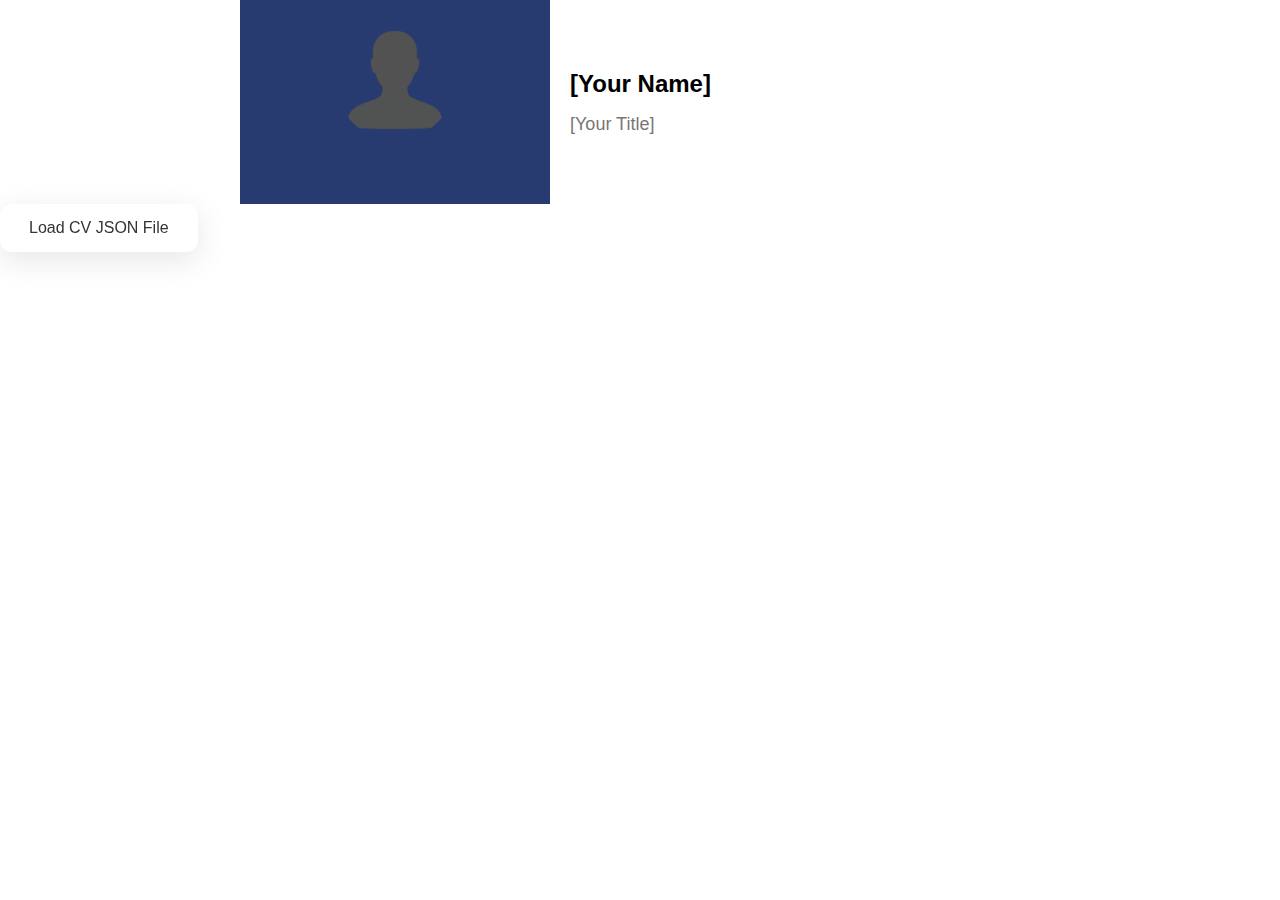
<file: index.html>
<!DOCTYPE html>
<html lang="en">
	<head>
		<meta charset="UTF-8" />
		<link rel="icon" type="image/png" href="/favicon.png" />
		<meta name="viewport" content="width=device-width, initial-scale=1.0" />
		<title id="pageTitle"></title>
		<link rel="stylesheet" href="style.css" />
	</head>
	<body>
		<div class="container">
			<div class="left-column">
				<div class="photo">
					<img src="./cv_photo.png" alt="Photo" />
				</div>
				<div id="contact" class="contact"></div>
				<div id="education" class="education"></div>
				<div id="expertise" class="expertise"></div>
				<div id="language" class="language"></div>
			</div>
			<div class="right-column">
				<div id="header" class="header">
					<h1 class="name">[Your Name]</h1>
					<p class="title">[Your Title]</p>
				</div>
				<div id="experience" class="experience"></div>
				<div id="link" class="link"></div>
			</div>
		</div>
		<script type="module" src="index.js"></script>
	</body>
</html>
</file>
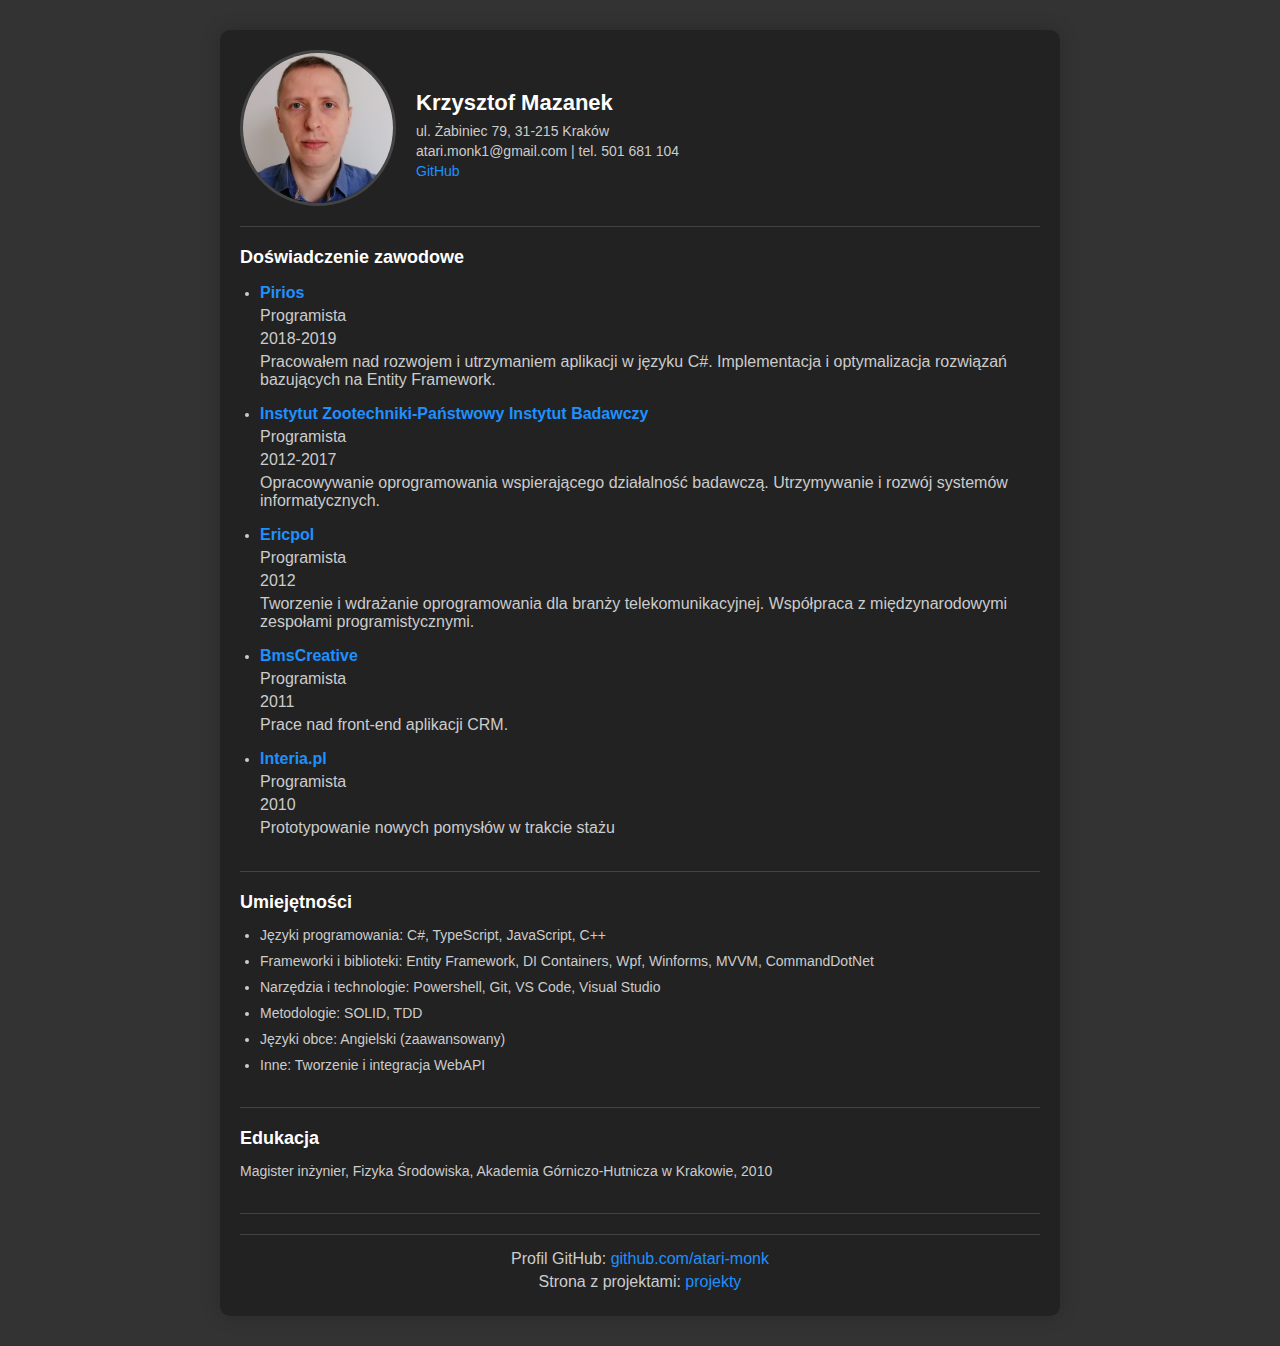
<file: 2024/index.html>
<!DOCTYPE html>
<html lang="en">
    <head>
        <meta charset="UTF-8" />
        <meta name="viewport" content="width=device-width, initial-scale=1.0" />
        <title>Krzysztof Mazanek - CV</title>
        <link rel="stylesheet" href="style.css" />
    </head>
    <body>
        <div class="container">
            <header>
                <div class="profile">
                    <img
                        src="profile.jpg"
                        alt="Krzysztof Mazanek"
                        class="profile-img"
                    />
                    <div class="contact-info">
                        <h1>Krzysztof Mazanek</h1>
                        <p>ul. Żabiniec 79, 31-215 Kraków</p>
                        <p>atari.monk1@gmail.com | tel. 501 681 104</p>
                        <p>
                            <a href="https://github.com/atari-monk">GitHub</a>
                        </p>
                    </div>
                </div>
            </header>

            <section class="experience">
                <h2>Doświadczenie zawodowe</h2>
                <ul>
                    <li>
                        <h3>Pirios</h3>
                        <p>Programista</p>
                        <p>2018-2019</p>
                        <p>
                            Pracowałem nad rozwojem i utrzymaniem aplikacji w
                            języku C#. Implementacja i optymalizacja rozwiązań
                            bazujących na Entity Framework.
                        </p>
                    </li>
                    <li>
                        <h3>
                            Instytut Zootechniki-Państwowy Instytut Badawczy
                        </h3>
                        <p>Programista</p>
                        <p>2012-2017</p>
                        <p>
                            Opracowywanie oprogramowania wspierającego
                            działalność badawczą. Utrzymywanie i rozwój systemów
                            informatycznych.
                        </p>
                    </li>
                    <li>
                        <h3>Ericpol</h3>
                        <p>Programista</p>
                        <p>2012</p>
                        <p>
                            Tworzenie i wdrażanie oprogramowania dla branży
                            telekomunikacyjnej. Współpraca z międzynarodowymi
                            zespołami programistycznymi.
                        </p>
                    </li>
                    <li>
                        <h3>BmsCreative</h3>
                        <p>Programista</p>
                        <p>2011</p>
                        <p>Prace nad front-end aplikacji CRM.</p>
                    </li>
                    <li>
                        <h3>Interia.pl</h3>
                        <p>Programista</p>
                        <p>2010</p>
                        <p>Prototypowanie nowych pomysłów w trakcie stażu</p>
                    </li>
                </ul>
            </section>

            <section class="skills">
                <h2>Umiejętności</h2>
                <ul>
                    <li>
                        Języki programowania: C#, TypeScript, JavaScript, C++
                    </li>
                    <li>
                        Frameworki i biblioteki: Entity Framework, DI
                        Containers, Wpf, Winforms, MVVM, CommandDotNet
                    </li>
                    <li>
                        Narzędzia i technologie: Powershell, Git, VS Code,
                        Visual Studio
                    </li>
                    <li>Metodologie: SOLID, TDD</li>
                    <li>Języki obce: Angielski (zaawansowany)</li>
                    <li>Inne: Tworzenie i integracja WebAPI</li>
                </ul>
            </section>

            <section class="education">
                <h2>Edukacja</h2>
                <p>
                    Magister inżynier, Fizyka Środowiska, Akademia
                    Górniczo-Hutnicza w Krakowie, 2010
                </p>
            </section>

            <footer>
                <p>
                    Profil GitHub:
                    <a href="https://github.com/atari-monk"
                        >github.com/atari-monk</a
                    >
                </p>
                <p>
                    Strona z projektami:
                    <a
                        href="https://atari-monk.github.io/notes_app/public_page/build/"
                        >projekty</a
                    >
                </p>
            </footer>
        </div>
    </body>
</html>
</file>
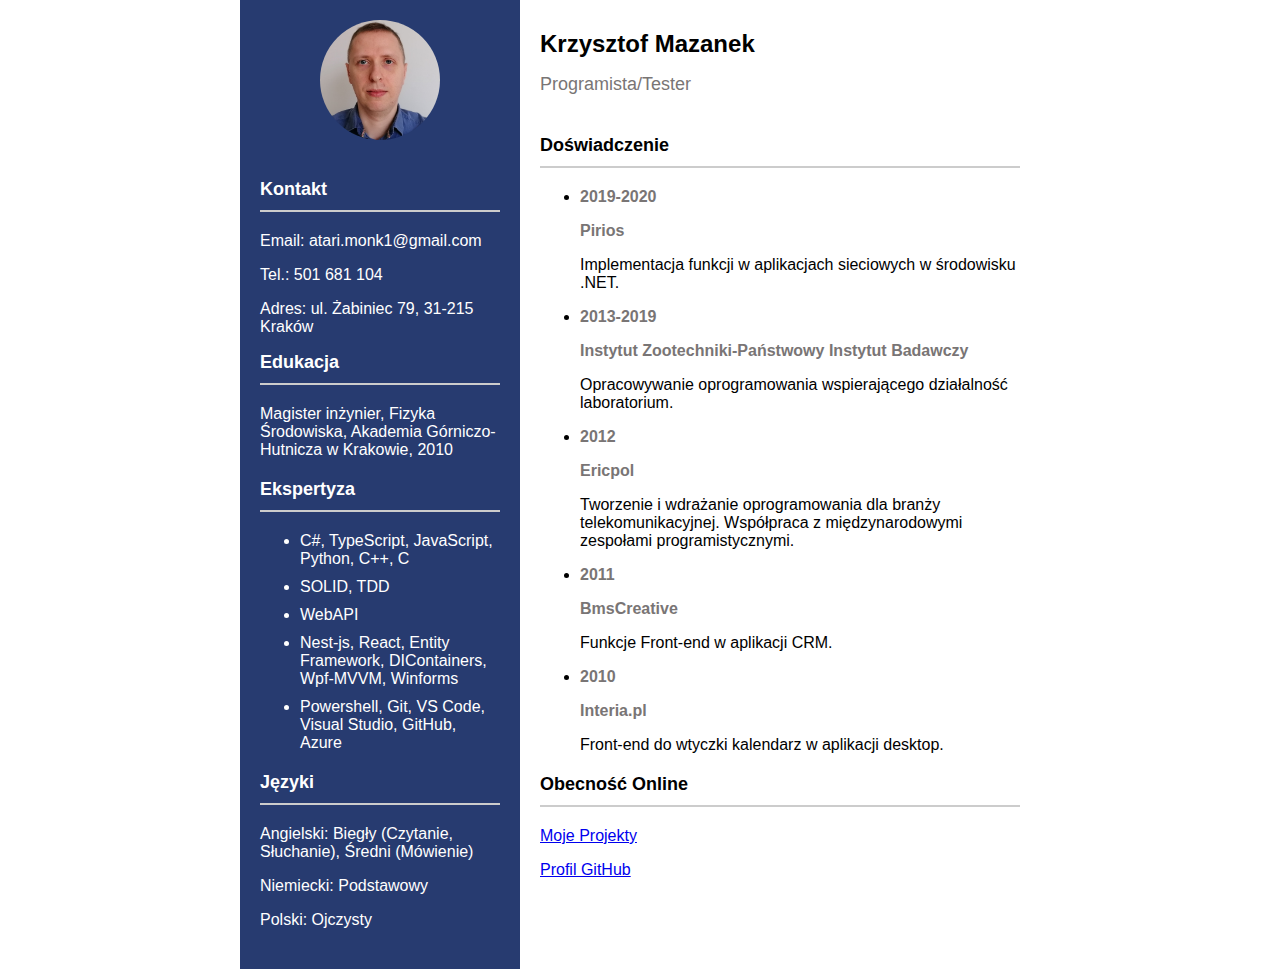
<file: template/index.html>
<!DOCTYPE html>
<html lang="en">
    <head>
        <meta charset="UTF-8" />
        <meta name="viewport" content="width=device-width, initial-scale=1.0" />
        <title id="pageTitle"></title>
        <link rel="stylesheet" href="styles.css" />
    </head>
    <body>
        <div class="container">
            <div class="left-column">
                <div class="photo">
                    <img src="./../image/profile.jpg" alt="Photo" />
                </div>
                <div id="contact" class="contact"></div>
                <div id="education" class="education"></div>
                <div id="expertise" class="expertise"></div>
                <div id="languages" class="languages"></div>
            </div>
            <div class="right-column">
                <div id="header" class="header">
                    <h1 class="name">[Your Name]</h1>
                    <p class="title">[Your Title]</p>
                </div>
                <div id="experience" class="experience"></div>
                <div id="links" class="links"></div>
            </div>
        </div>
        <script type="module" src="index.js"></script>
    </body>
</html>
</file>
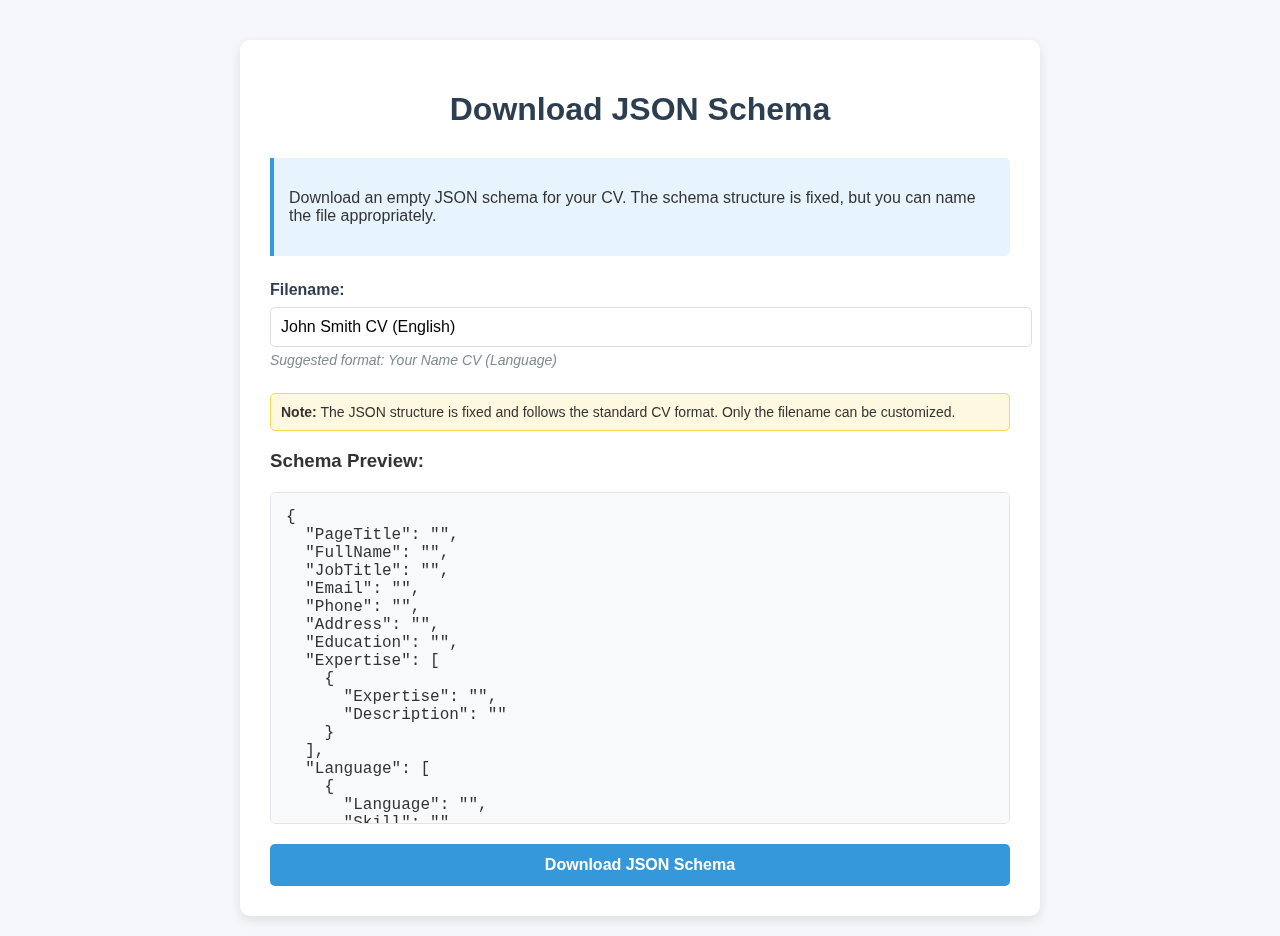
<file: download-schema.html>
<!DOCTYPE html>
<html lang="en">
    <head>
        <meta charset="UTF-8" />
        <meta name="viewport" content="width=device-width, initial-scale=1.0" />
        <title>Download JSON Schema</title>
        <style>
            body {
                font-family: "Segoe UI", Tahoma, Geneva, Verdana, sans-serif;
                max-width: 800px;
                margin: 0 auto;
                padding: 20px;
                background-color: #f5f7fa;
                color: #333;
            }

            .container {
                background-color: white;
                border-radius: 10px;
                box-shadow: 0 4px 12px rgba(0, 0, 0, 0.1);
                padding: 30px;
                margin-top: 20px;
            }

            h1 {
                color: #2c3e50;
                margin-bottom: 30px;
                text-align: center;
            }

            .description {
                background-color: #e8f4fd;
                border-left: 4px solid #3498db;
                padding: 15px;
                margin-bottom: 25px;
                border-radius: 0 5px 5px 0;
            }

            .json-preview {
                background-color: #f8f9fa;
                border: 1px solid #e1e4e8;
                border-radius: 5px;
                padding: 15px;
                margin: 20px 0;
                font-family: "Courier New", monospace;
                white-space: pre-wrap;
                max-height: 300px;
                overflow-y: auto;
            }

            .filename-section {
                margin: 25px 0;
            }

            label {
                display: block;
                margin-bottom: 8px;
                font-weight: 600;
                color: #2c3e50;
            }

            .filename-input {
                width: 100%;
                padding: 10px;
                border: 1px solid #ddd;
                border-radius: 5px;
                font-size: 16px;
            }

            .filename-suggestion {
                color: #7f8c8d;
                font-size: 14px;
                margin-top: 5px;
                font-style: italic;
            }

            .download-btn {
                display: block;
                width: 100%;
                padding: 12px 20px;
                background-color: #3498db;
                color: white;
                border: none;
                border-radius: 5px;
                font-size: 16px;
                font-weight: 600;
                cursor: pointer;
                transition: background-color 0.3s;
                margin-top: 20px;
            }

            .download-btn:hover {
                background-color: #2980b9;
            }

            .download-btn:active {
                transform: translateY(1px);
            }

            .download-btn:disabled {
                background-color: #bdc3c7;
                cursor: not-allowed;
            }

            .format-note {
                background-color: #fff8e1;
                border: 1px solid #ffd54f;
                border-radius: 5px;
                padding: 10px;
                margin-top: 15px;
                font-size: 14px;
            }

            .loading {
                text-align: center;
                color: #7f8c8d;
                font-style: italic;
            }

            .error {
                background-color: #ffeaa7;
                border: 1px solid #fdcb6e;
                border-radius: 5px;
                padding: 15px;
                margin: 15px 0;
                color: #d63031;
            }
        </style>
    </head>
    <body>
        <div class="container">
            <h1>Download JSON Schema</h1>

            <div class="description">
                <p>
                    Download an empty JSON schema for your CV. The schema
                    structure is fixed, but you can name the file appropriately.
                </p>
            </div>

            <div class="filename-section">
                <label for="filename">Filename:</label>
                <input
                    type="text"
                    id="filename"
                    class="filename-input"
                    value="John Smith CV (English)"
                    placeholder="Enter filename for your CV"
                />
                <div class="filename-suggestion">
                    Suggested format: Your Name CV (Language)
                </div>
            </div>

            <div class="format-note">
                <strong>Note:</strong> The JSON structure is fixed and follows
                the standard CV format. Only the filename can be customized.
            </div>

            <h3>Schema Preview:</h3>
            <div class="json-preview" id="jsonPreview">
                <div class="loading">Loading schema...</div>
            </div>

            <button class="download-btn" id="downloadBtn" disabled>
                Download JSON Schema
            </button>
            <div id="errorMessage" class="error" style="display: none"></div>
        </div>

        <script>
            // Load schema from JSON file
            async function loadSchema() {
                try {
                    const response = await fetch("assets/data/cv-schema.json");

                    if (!response.ok) {
                        throw new Error(
                            `Failed to load schema: ${response.status} ${response.statusText}`
                        );
                    }

                    const schema = await response.json();

                    // Display the schema in the preview area
                    document.getElementById("jsonPreview").textContent =
                        JSON.stringify(schema, null, 2);

                    // Enable download button
                    document.getElementById("downloadBtn").disabled = false;

                    return schema;
                } catch (error) {
                    console.error("Error loading schema:", error);
                    document.getElementById(
                        "errorMessage"
                    ).textContent = `Error: ${error.message}. Please make sure the server is running and the schema file exists.`;
                    document.getElementById("errorMessage").style.display =
                        "block";
                    document.getElementById("jsonPreview").innerHTML =
                        '<div class="error">Failed to load schema file.</div>';
                    return null;
                }
            }

            // Download functionality
            document
                .getElementById("downloadBtn")
                .addEventListener("click", async function () {
                    const filenameInput = document.getElementById("filename");
                    let filename = filenameInput.value.trim();

                    // Set default filename if empty
                    if (!filename) {
                        filename = "cv_schema";
                    }

                    // Ensure .json extension
                    if (!filename.toLowerCase().endsWith(".json")) {
                        filename += ".json";
                    }

                    // Load fresh schema to ensure we have the latest version
                    const schema = await loadSchema();
                    if (!schema) return;

                    // Create a Blob with the JSON content
                    const jsonBlob = new Blob(
                        [JSON.stringify(schema, null, 2)],
                        {
                            type: "application/json",
                        }
                    );

                    // Create a temporary URL for the Blob
                    const url = URL.createObjectURL(jsonBlob);

                    // Create a temporary anchor element to trigger the download
                    const a = document.createElement("a");
                    a.href = url;
                    a.download = filename;
                    document.body.appendChild(a);
                    a.click();

                    // Clean up
                    setTimeout(() => {
                        document.body.removeChild(a);
                        URL.revokeObjectURL(url);
                    }, 100);
                });

            // Initialize when page loads
            document.addEventListener("DOMContentLoaded", function () {
                loadSchema();
            });
        </script>
    </body>
</html>
</file>
<file: style.css>
:root {
	/* Colors */
	--primary-blue: #273b70;
	--text-light: #ffffff;
	--text-gray: #797575;
	--separator-color: #ccc;

	/* Font Sizes */
	--font-large: 24px;
	--font-medium: 18px;
	--font-regular: 16px;

	/* Spacing */
	--spacing-mega: 60px;
	--spacing-huge: 40px;
	--spacing-large: 20px;
	--spacing-medium: 10px;
	--spacing-small: 5px;

	/* Layout */
	--container-max-width: 800px;
	--left-column-width: 40%;
	--right-column-width: 66.66%;
	--header-height: 90px;
	--photo-size: 120px;
}

body {
	font-family: Arial, sans-serif;
	margin: 0;
	padding: 0;
}

.container {
	max-width: var(--container-max-width);
	margin: 0 auto;
	display: flex;
}

.left-column {
	width: var(--left-column-width);
	background-color: var(--primary-blue);
	color: var(--text-light);
	padding: var(--spacing-large);
	text-align: center;
}

.photo {
	margin-bottom: var(--spacing-large);
	display: inline-block;
}

.photo img {
	width: var(--photo-size);
	height: var(--photo-size);
	border-radius: 50%;
	object-fit: cover;
}

.header {
	height: var(--header-height);
	margin-bottom: 20px;
}

.name {
	font-size: var(--font-large);
	margin-top: 50px;
}

.title {
	font-size: var(--font-medium);
	margin-top: var(--spacing-small);
	color: var(--text-gray);
}

.dates {
	font-size: var(--font-regular);
	color: var(--text-gray);
	font-weight: bold;
}

.company {
	font-size: var(--font-regular);
	color: var(--text-gray);
	font-weight: bold;
}

.right-column {
	width: var(--right-column-width);
	padding: var(--spacing-large);
}

.contact {
	text-align: left;
	margin-bottom: var(--spacing-large);
}

.education {
	text-align: left;
	margin-bottom: var(--spacing-large);
}

.expertise {
	text-align: left;
	margin-bottom: var(--spacing-large);
}

.language {
	text-align: left;
	margin-bottom: var(--spacing-large);
}

.experience {
	text-align: left;
	margin-bottom: var(--spacing-large);
}

.link {
	text-align: left;
	margin-bottom: var(--spacing-large);
}

.separator {
	border-bottom: 2px solid var(--separator-color);
	margin-bottom: var(--spacing-large);
}

.contact h2 {
	font-size: var(--font-medium);
	margin-bottom: var(--spacing-medium);
}

.education h2 {
	font-size: var(--font-medium);
	margin-bottom: var(--spacing-medium);
}

.expertise h2 {
	font-size: var(--font-medium);
	margin-bottom: var(--spacing-medium);
}

.language h2 {
	font-size: var(--font-medium);
	margin-bottom: var(--spacing-medium);
}

.experience h2 {
	font-size: var(--font-medium);
	margin-bottom: var(--spacing-medium);
}

.link h2 {
	font-size: var(--font-medium);
	margin-bottom: var(--spacing-medium);
}

.expertise li {
	margin-bottom: var(--spacing-medium);
}

.expertise-title + p {
	margin-top: -5px;
	margin-left: var(--spacing-medium);
}

.json-loader-btn {
	padding: 14px 28px;
	background: rgba(255, 255, 255, 0.1);
	backdrop-filter: blur(10px);
	color: #333;
	border: 1px solid rgba(255, 255, 255, 0.2);
	border-radius: 12px;
	cursor: pointer;
	font-size: 16px;
	font-weight: 500;
	transition: all 0.3s ease;
	box-shadow: 0 8px 32px rgba(0, 0, 0, 0.1);
}

.json-loader-btn:hover {
	background: rgba(255, 255, 255, 0.2);
	box-shadow: 0 12px 40px rgba(0, 0, 0, 0.15);
	transform: translateY(-2px);
}
</file>
<file: 2024/style.css>
/* Define CSS variables for font sizes */
:root {
    --body-font-size: 14px; /* Default body font size */
    --header-h1-font-size: 22px; /* Default header h1 font size */
    --header-p-font-size: 14px; /* Default header p font size */
    --section-h2-font-size: 18px; /* Default section h2 font size */
    --li-h3-font-size: 16px; /* Default li h3 font size */
    --li-p-font-size: 16px; /* Default li p font size */
    --footer-p-font-size: 16px; /* Default footer p font size */
}

/* Apply CSS using defined variables */
body {
    font-family: "Arial", sans-serif;
    margin: 0;
    padding: 0;
    background-color: #333;
    color: #ccc;
    font-size: var(--body-font-size); /* Apply body font size */
}

.container {
    max-width: 800px;
    margin: 30px auto;
    padding: 20px;
    background-color: #222;
    box-shadow: 0 0 20px rgba(0, 0, 0, 0.2);
    border-radius: 10px;
}

header {
    border-bottom: 1px solid #444;
    padding-bottom: 20px;
    display: flex;
    align-items: center;
}

.profile {
    display: flex;
    align-items: center;
}

.profile-img {
    width: 150px;
    height: 150px;
    border-radius: 50%;
    margin-right: 20px;
    border: 3px solid #444;
    object-fit: cover;
}

.contact-info {
    display: flex;
    flex-direction: column;
}

header h1 {
    font-size: var(--header-h1-font-size); /* Apply header h1 font size */
    margin-bottom: 5px;
    color: #fff;
}

header p {
    font-size: var(--header-p-font-size); /* Apply header p font size */
    margin: 2px 0;
}

a {
    color: #1e90ff;
    text-decoration: none;
}

a:hover {
    text-decoration: underline;
}

section {
    margin-top: 20px;
    padding-bottom: 20px;
}

section:not(:last-child) {
    border-bottom: 1px solid #444;
}

section h2 {
    font-size: var(--section-h2-font-size); /* Apply section h2 font size */
    margin-bottom: 10px;
    color: #fff;
}

ul {
    list-style-type: disc;
    padding-left: 20px;
}

li {
    margin-bottom: 10px;
}

li h3 {
    font-size: var(--li-h3-font-size); /* Apply li h3 font size */
    margin-bottom: 5px;
    color: #1e90ff;
}

li p {
    font-size: var(--li-p-font-size); /* Apply li p font size */
    margin: 5px 0;
}

footer {
    margin-top: 20px;
    padding-top: 10px;
    border-top: 1px solid #444;
    text-align: center;
}

footer p {
    font-size: var(--footer-p-font-size); /* Apply footer p font size */
    margin: 5px 0;
}

footer a {
    color: #1e90ff;
}
</file>
<file: template/styles.css>
body {
    font-family: Arial, sans-serif;
    margin: 0;
    padding: 0;
}

.container {
    max-width: 800px;
    margin: 0 auto;
    display: flex;
}

.left-column {
    width: 33.33%;
    background-color: #273b70;
    color: #ffffff;
    padding: 20px;
    text-align: center;
}

.photo {
    margin-bottom: 20px;
    display: inline-block;
}

.photo img {
    width: 120px;
    height: 120px;
    border-radius: 50%;
    object-fit: cover;
}

.header {
    height: 90px;
}

.name {
    font-size: 24px;
    margin-top: 10px;
}

.title {
    font-size: 18px;
    margin-top: 5px;
    color: #797575;
}

.dates,
.company {
    font-size: 16px;
    color: #797575;
    font-weight: bold;
}

.right-column {
    width: 66.66%;
    padding: 20px;
}

.contact,
.education,
.expertise,
.languages,
.experience,
.links {
    text-align: left;
}

.header .contact,
.education,
.expertise,
.languages,
.experience,
.links {
    margin-bottom: 20px;
}

.separator {
    border-bottom: 2px solid #ccc;
    margin-bottom: 20px;
}

.contact h2,
.education h2,
.expertise h2,
.languages h2,
.experience h2,
.links h2 {
    font-size: 18px;
    margin-bottom: 10px;
}

.expertise li {
    margin-bottom: 10px;
}
</file>
